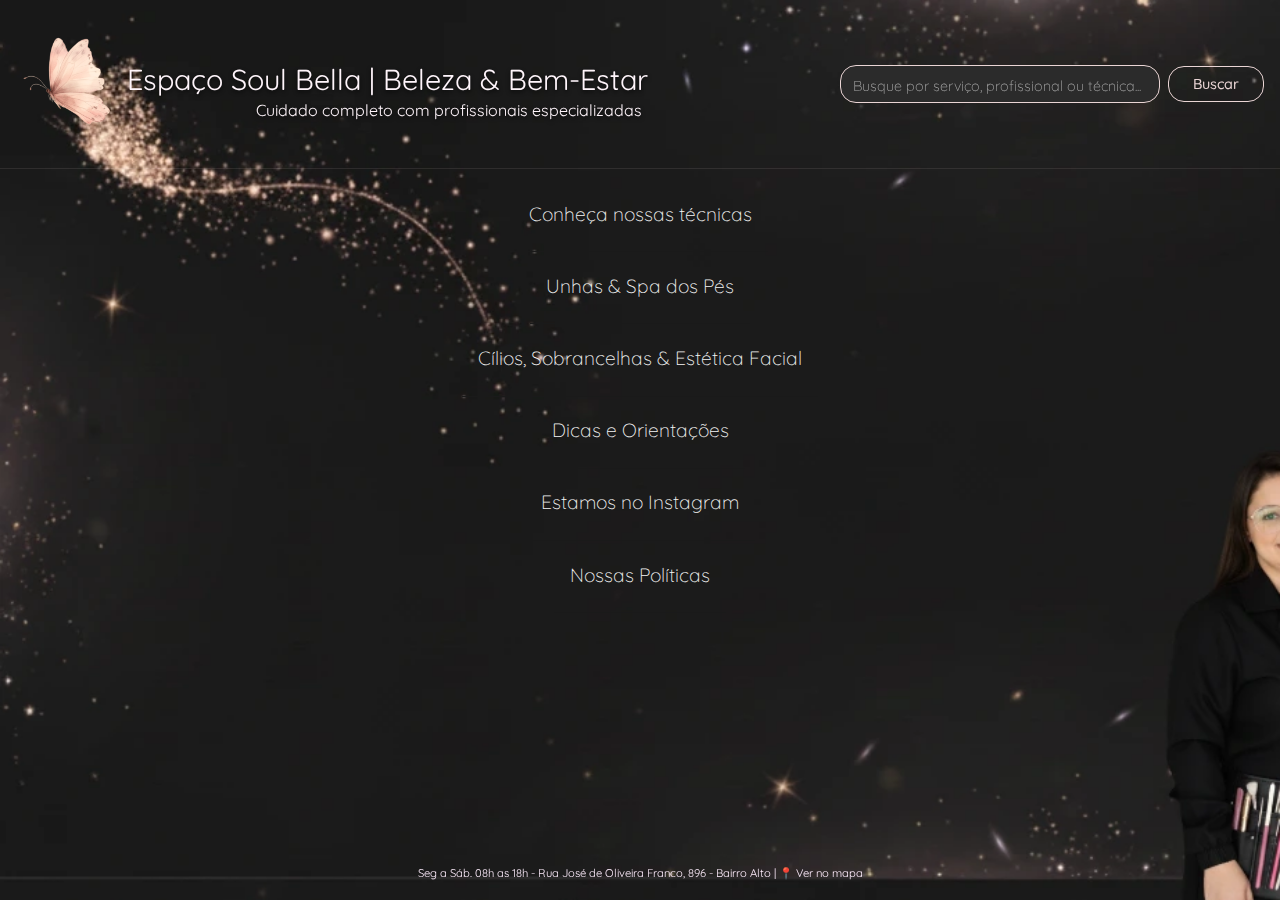
<file: index.html>
<!DOCTYPE html>
<html lang="pt-br">
<head>
    <meta charset="UTF-8">
    <meta name="viewport" content="width=device-width, initial-scale=1.0">
    <title>Espaço Soul ଓella</title>
    <!-- Link para a biblioteca de ícones Font Awesome -->
    <link rel="stylesheet" href="https://cdnjs.cloudflare.com/ajax/libs/font-awesome/6.5.1/css/all.min.css" integrity="sha512-DTOQO9RWCH3ppGqcWaEA1BIZOC6xxalwEsw9c2QQeAIftl+Vegovlnee1c9QX4TctnWMn13TZye+giMm8e2LwA==" crossorigin="anonymous" referrerpolicy="no-referrer" />
    <link rel="stylesheet" href="style.css">
    <style>
        #search-input {
            color: white; /* Define a cor do texto digitado como branco */
        }
        header {
            margin-bottom: 55px; /* Aumenta o espaço abaixo do cabeçalho */
        }
        .footer-links li {
            display: inline; /* Exibe os itens da lista na mesma linha */
            margin: 10px;   /* Adiciona um pequeno espaçamento horizontal entre os links */
        }

    </style>
</head>
<body class="home-page">
    <header class="main-header">
        <div>
            <div class="title-container">
                <!-- O logo volta para dentro do header, ao lado do título -->
                <a href="index.html" class="logo-link">
                    <img src="images/logo.png" alt="Logo do Espaço Soulbella" class="header-logo">
                </a>
                <h1> <i class="fa-solid fa-butterfly butterfly-icon"></i> Espaço Soul Bella | Beleza & Bem-Estar </h1>
            </div>
            <p class="main-subtitle">Cuidado completo com profissionais especializadas</p>
        </div>
        <div class="search-container">
            <input type="text" id="search-input" placeholder="Busque por serviço, profissional ou técnica...">
            <button id="botao-busca">Buscar</button>
            <!-- Container para exibir os resultados da busca -->
            <div id="search-results"></div>
        </div>
    </header>
    <main>
        <section class="card-container">
            <!-- Os cards de serviço serão carregados aqui dinamicamente -->
        </section>
    </main>

    <footer class="footer">
        <ul class="footer-links">
             <li>
                <a href="https://share.google/Pp4kaKnNYY1mtVvk2" target="_blank"> Seg a Sáb. 08h as 18h - Rua José de Oliveira Franco, 896 - Bairro Alto  | 📍 Ver no mapa</a>
            </li>
        </ul>
    </footer>

    <script src="script.js"></script>
</body>
</html>
</file>
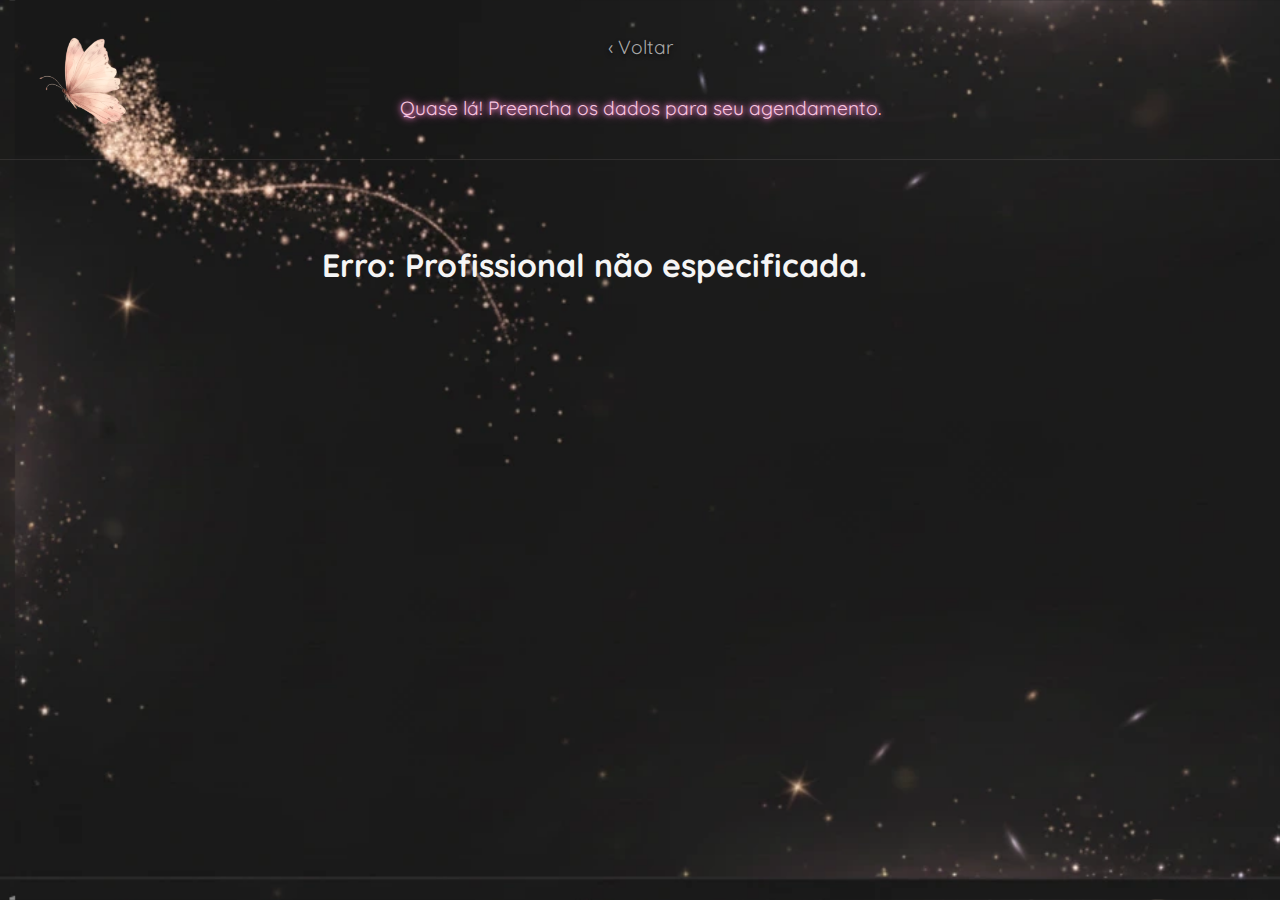
<file: agendamento.html>
<!DOCTYPE html>
<html lang="pt-br">
<head>
    <meta charset="UTF-8">
    <meta name="viewport" content="width=device-width, initial-scale=1.0">
    <title>Agendamento - Espaço Soulbella</title>
    <link rel="stylesheet" href="https://cdnjs.cloudflare.com/ajax/libs/font-awesome/6.5.1/css/all.min.css" integrity="sha512-DTOQO9RWCH3ppGqcWaEA1BIZOC6xxalwEsw9c2QQeAIftl+Vegovlnee1c9QX4TctnWMn13TZye+giMm8e2LwA==" crossorigin="anonymous" referrerpolicy="no-referrer" />
    <link rel="stylesheet" href="style.css">
</head>
<body>
    <header class="details-page-header">
        <!-- Elemento vazio para balancear o layout, já que não temos logo aqui -->
        <div class="header-spacer"></div>

        <!-- Container para centralizar o conteúdo do meio -->
        <div class="details-header-center">
            <a href="javascript:history.back()" class="back-link"><i class="fas fa-arrow-left"></i> Voltar</a>
            <p class="header-subtitle">Quase lá! Preencha os dados para seu agendamento.</p>
        </div>

        <!-- Elemento vazio para balancear o espaço e manter o conteúdo centralizado -->
        <div class="header-spacer"></div>
    </header>

    <main class="agendamento-container">
        <form id="agendamento-form">
            <h2 id="professional-title">Agendamento com <span id="professional-name">...</span></h2>

            <label for="cliente-nome">Seu Nome:</label>
            <input type="text" id="cliente-nome" placeholder="Digite seu nome completo" required>

            <label>Selecione a Técnica Desejada:</label>
            <div id="tecnicas-list">
                <!-- As técnicas serão carregadas aqui pelo JavaScript -->
                <p>Carregando técnicas...</p>
            </div>

            <button type="submit" class="cta-button agendar-btn">Prosseguir com Agendamento</button>
        </form>
        <!-- Seção de Formas de Pagamento (agora parte do conteúdo principal) -->
        <section class="payment-section">
          <h2>Formas de Pagamento</h2>
          <div class="payment-icons-section">
            <i class="fa-brands fa-cc-visa"></i>
            <i class="fa-brands fa-cc-mastercard"></i>
            <i class="fa-brands fa-pix" title="Pix"></i>
            <i class="fa-solid fa-credit-card" title="Elo"></i>
            <i class="fa-solid fa-money-bill-wave" title="Dinheiro"></i>
          </div>
        </section>
    </main>

    <script src="agendamento.js"></script>
</body>
</html>
</file>
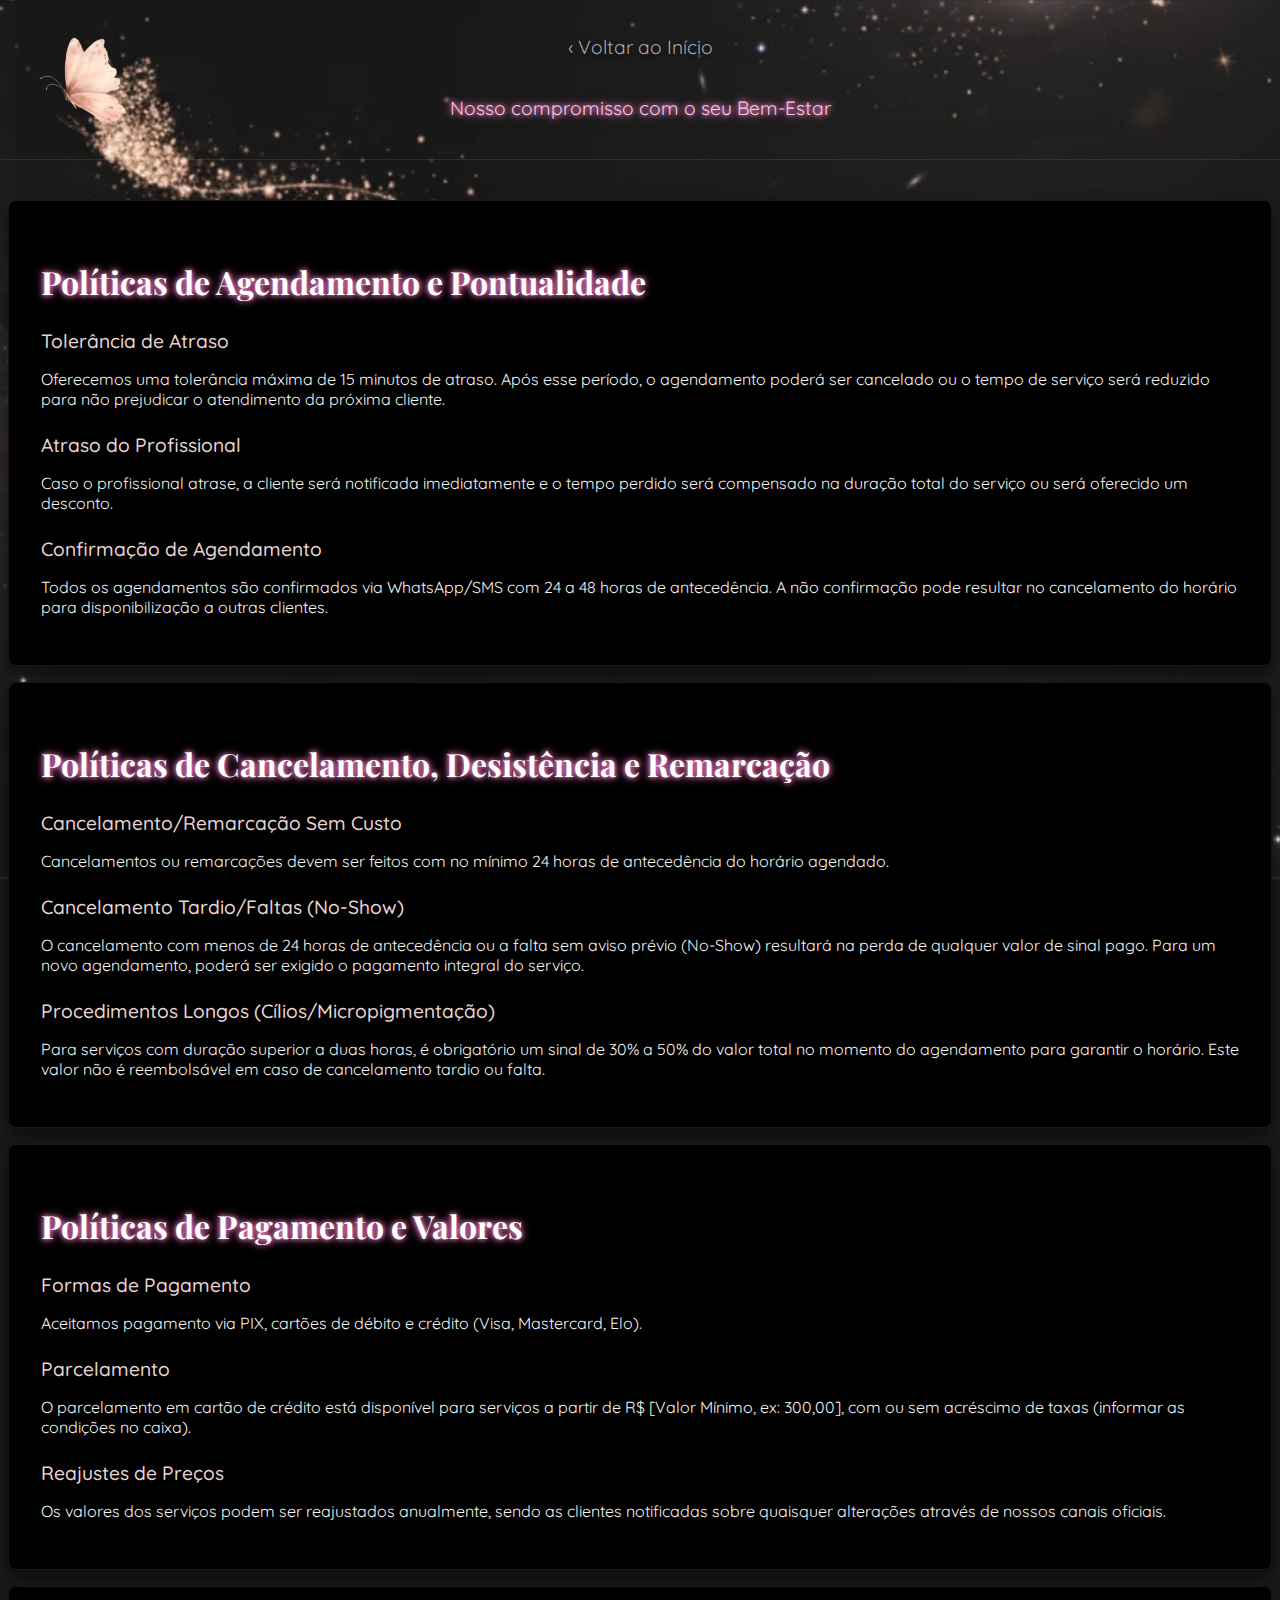
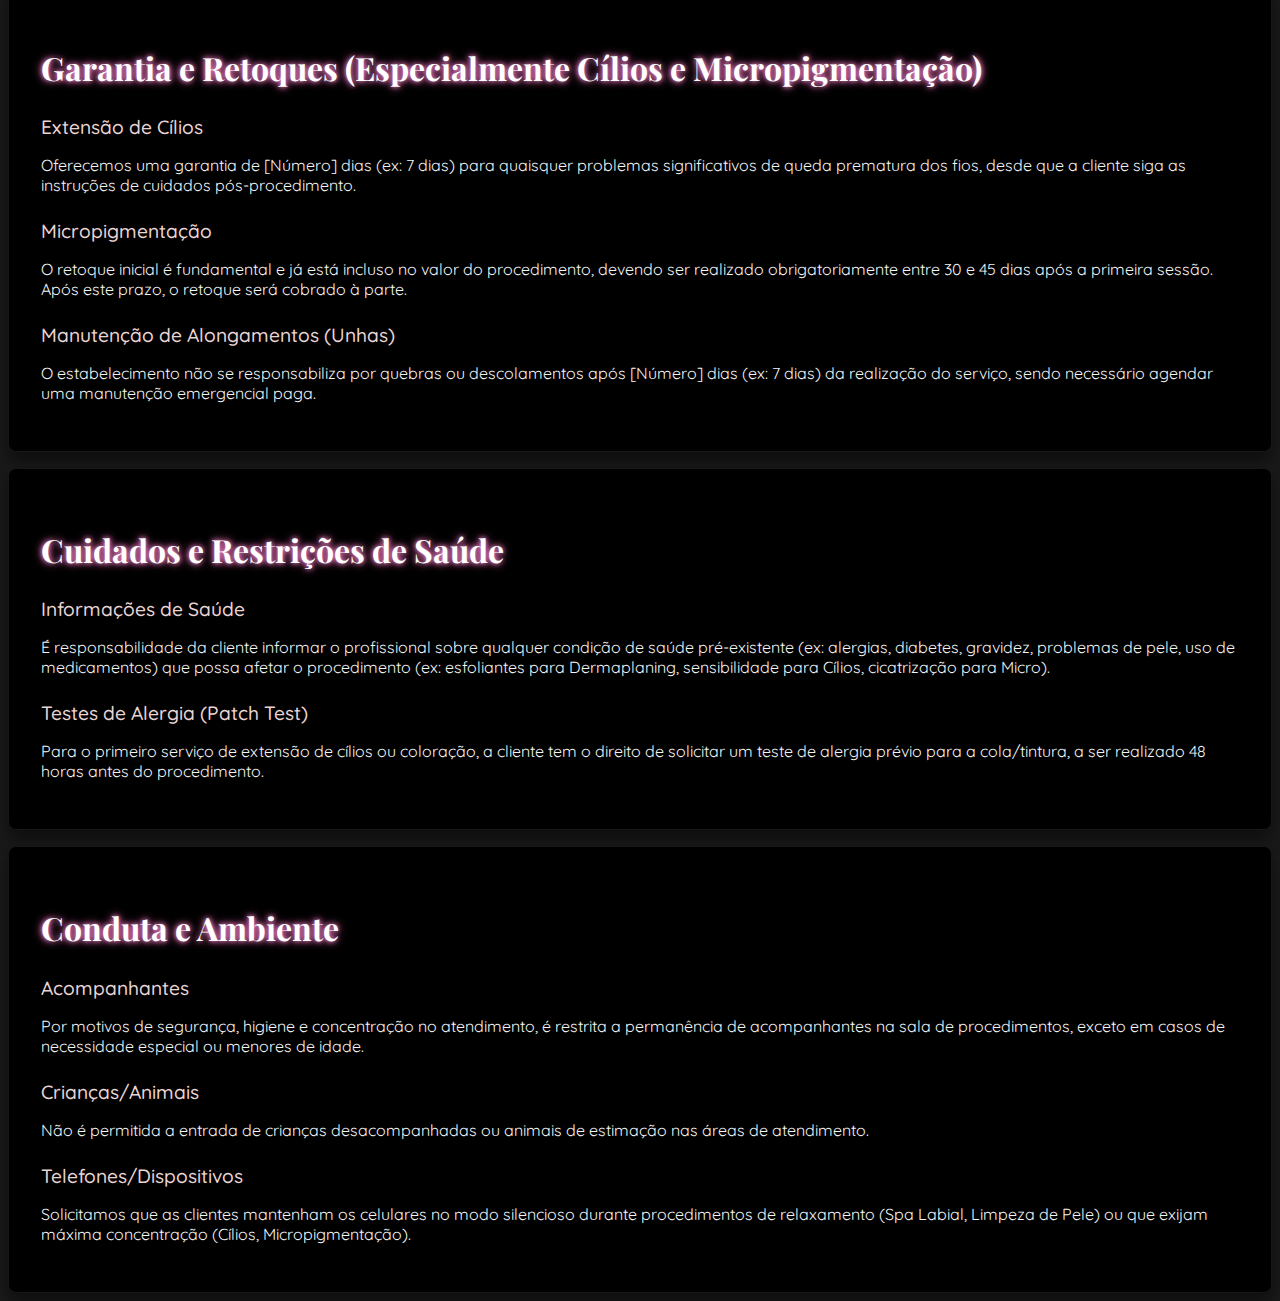
<file: politicas.html>
<!DOCTYPE html>
<html lang="pt-BR">
<head>
    <meta charset="UTF-8">
    <meta name="viewport" content="width=device-width, initial-scale=1.0">
    <title>Políticas do Salão - Soul Bella</title>
    <link rel="stylesheet" href="style.css">
    <link rel="stylesheet" href="https://cdnjs.cloudflare.com/ajax/libs/font-awesome/6.0.0-beta3/css/all.min.css">
</head>
<body class="politicas-page">

    <header class="details-page-header">
        <!-- O cabeçalho será gerado dinamicamente pelo JavaScript -->
    </header>

    <main>
        <div class="details-container">
            <!-- Seção de Políticas -->
            
            <!-- Política 1: Agendamento e Pontualidade -->
            <div class="content-block">
                <h2 class="content-title">Políticas de Agendamento e Pontualidade</h2>
                <h3>Tolerância de Atraso</h3>
                <p>Oferecemos uma tolerância máxima de 15 minutos de atraso. Após esse período, o agendamento poderá ser cancelado ou o tempo de serviço será reduzido para não prejudicar o atendimento da próxima cliente.</p>
                <h3>Atraso do Profissional</h3>
                <p>Caso o profissional atrase, a cliente será notificada imediatamente e o tempo perdido será compensado na duração total do serviço ou será oferecido um desconto.</p>
                <h3>Confirmação de Agendamento</h3>
                <p>Todos os agendamentos são confirmados via WhatsApp/SMS com 24 a 48 horas de antecedência. A não confirmação pode resultar no cancelamento do horário para disponibilização a outras clientes.</p>
            </div>

            <!-- Política 2: Cancelamento -->
            <div class="content-block">
                <h2 class="content-title">Políticas de Cancelamento, Desistência e Remarcação</h2>
                <h3>Cancelamento/Remarcação Sem Custo</h3>
                <p>Cancelamentos ou remarcações devem ser feitos com no mínimo 24 horas de antecedência do horário agendado.</p>
                <h3>Cancelamento Tardio/Faltas (No-Show)</h3>
                <p>O cancelamento com menos de 24 horas de antecedência ou a falta sem aviso prévio (No-Show) resultará na perda de qualquer valor de sinal pago. Para um novo agendamento, poderá ser exigido o pagamento integral do serviço.</p>
                <h3>Procedimentos Longos (Cílios/Micropigmentação)</h3>
                <p>Para serviços com duração superior a duas horas, é obrigatório um sinal de 30% a 50% do valor total no momento do agendamento para garantir o horário. Este valor não é reembolsável em caso de cancelamento tardio ou falta.</p>
            </div>

            <!-- Política 3: Pagamento -->
            <div class="content-block">
                <h2 class="content-title">Políticas de Pagamento e Valores</h2>
                <h3>Formas de Pagamento</h3>
                <p>Aceitamos pagamento via PIX, cartões de débito e crédito (Visa, Mastercard, Elo).</p>
                <h3>Parcelamento</h3>
                <p>O parcelamento em cartão de crédito está disponível para serviços a partir de R$ [Valor Mínimo, ex: 300,00], com ou sem acréscimo de taxas (informar as condições no caixa).</p>
                <h3>Reajustes de Preços</h3>
                <p>Os valores dos serviços podem ser reajustados anualmente, sendo as clientes notificadas sobre quaisquer alterações através de nossos canais oficiais.</p>
            </div>

            <!-- Política 4: Garantia e Retoques -->
            <div class="content-block">
                <h2 class="content-title">Garantia e Retoques (Especialmente Cílios e Micropigmentação)</h2>
                <h3>Extensão de Cílios</h3>
                <p>Oferecemos uma garantia de [Número] dias (ex: 7 dias) para quaisquer problemas significativos de queda prematura dos fios, desde que a cliente siga as instruções de cuidados pós-procedimento.</p>
                <h3>Micropigmentação</h3>
                <p>O retoque inicial é fundamental e já está incluso no valor do procedimento, devendo ser realizado obrigatoriamente entre 30 e 45 dias após a primeira sessão. Após este prazo, o retoque será cobrado à parte.</p>
                <h3>Manutenção de Alongamentos (Unhas)</h3>
                <p>O estabelecimento não se responsabiliza por quebras ou descolamentos após [Número] dias (ex: 7 dias) da realização do serviço, sendo necessário agendar uma manutenção emergencial paga.</p>
            </div>

            <!-- Política 5: Saúde -->
            <div class="content-block">
                <h2 class="content-title">Cuidados e Restrições de Saúde</h2>
                <h3>Informações de Saúde</h3>
                <p>É responsabilidade da cliente informar o profissional sobre qualquer condição de saúde pré-existente (ex: alergias, diabetes, gravidez, problemas de pele, uso de medicamentos) que possa afetar o procedimento (ex: esfoliantes para Dermaplaning, sensibilidade para Cílios, cicatrização para Micro).</p>
                <h3>Testes de Alergia (Patch Test)</h3>
                <p>Para o primeiro serviço de extensão de cílios ou coloração, a cliente tem o direito de solicitar um teste de alergia prévio para a cola/tintura, a ser realizado 48 horas antes do procedimento.</p>
            </div>

            <!-- Política 6: Conduta -->
            <div class="content-block">
                <h2 class="content-title">Conduta e Ambiente</h2>
                <h3>Acompanhantes</h3>
                <p>Por motivos de segurança, higiene e concentração no atendimento, é restrita a permanência de acompanhantes na sala de procedimentos, exceto em casos de necessidade especial ou menores de idade.</p>
                <h3>Crianças/Animais</h3>
                <p>Não é permitida a entrada de crianças desacompanhadas ou animais de estimação nas áreas de atendimento.</p>
                <h3>Telefones/Dispositivos</h3>
                <p>Solicitamos que as clientes mantenham os celulares no modo silencioso durante procedimentos de relaxamento (Spa Labial, Limpeza de Pele) ou que exijam máxima concentração (Cílios, Micropigmentação).</p>
            </div>
        </div>
    </main>

    <!-- O rodapé pode ser adicionado aqui se necessário no futuro -->

    <script src="script.js"></script>
    <script src="politicas.js"></script>
</body>
</html>
</file>
<file: style.css>
@import url('https://fonts.googleapis.com/css2?family=Quicksand:wght@300..700&display=swap'); /* Regra @: Importa uma folha de estilos externa, neste caso, a fonte 'Quicksand' do Google Fonts. */
@import url('https://fonts.googleapis.com/css2?family=Playfair+Display:wght@400;700&display=swap'); /* Importa a fonte 'Playfair Display' para títulos elegantes. */

html {
    height: 100vh; /* Garante que o html tenha a altura da viewport */
    margin: 0;
    padding: 0;
    overflow-x: hidden; /* Evita a barra de rolagem horizontal */
}

* {
    box-sizing: border-box; /* Propriedade: Garante que o padding e a borda sejam incluídos na largura e altura totais do elemento. */
}

:root {
    --primary-color: #EAD5D5; /* Variável CSS: Rosa antigo para acentos e destaques. */
    --secondary-color: #2b2b2b; /* Variável CSS: Cinza escuro para fundos de UI. */
    --tertiary-color: #A9A9A9; /* Variável CSS: Cinza médio para textos secundários e bordas. */
    --bg-color: #1a1a1a; /* Variável CSS: Preto suave para o fundo principal. */
}

body {
    height: 100%;
    min-height: 100vh;
    margin: 0; /* Remove a margem externa padrão do elemento <body>. */
    color: #F5F5F5; /* Propriedade: Define a cor padrão do texto como um branco suave para legibilidade. */
    font-family: "Quicksand", sans-serif; /* Propriedade: Define a família de fontes para o texto, com 'Quicksand' como primeira opção. */

    /* Layout Flexbox para empurrar o rodapé para baixo */
    display: flex;
    flex-direction: column;
    min-height: 100%; /* Garante que o body ocupe pelo menos a altura total do html */

    /* Define o background PADRÃO para TODAS as páginas */
    background-image: url('images/background-paginas.webp');
    background-size: cover;
    background-position: 15px;
    background-attachment: fixed;
    background-color: var(--bg-color); /* Cor de fundo de segurança */
}

/* Estilos específicos para a PÁGINA INICIAL */
.home-page {
    min-height: 100vh;
    padding-top: 200px; /* Adiciona espaço APENAS na home para o cabeçalho fixo, resolvendo a sobreposição */
    background-image: url('images/background.webp');
    background-size: cover;
    background-position: left top; /* Alinha a imagem pela base para manter as modelos visíveis */
    background-attachment: scroll;
    background-repeat: no-repeat;
}


/* Estilo base para todos os cabeçalhos */
header, .details-page-header {
    /* O padding foi duplicado, vamos limpar e usar um valor consistente */
    padding: 2rem 1rem; 
    display: flex;
    align-items: center;
}

/* Estilo específico para o cabeçalho FIXO da página inicial */
.main-header {
    justify-content: space-between;
    position: fixed; /* Fixa o cabeçalho no topo da tela */
    top: 0;
    left: 0;
    width: 100%;
    z-index: 1001; /* Z-index alto para ficar sobre todo o conteúdo */
    gap: 2rem;
    /* O cabeçalho da página inicial volta a ser transparente */
    background-color: transparent;
    border-bottom: 1px solid rgba(234, 213, 213, 0.1); /* Linha sutil para delimitar o header */
    text-shadow: 0 2px 4px rgba(0, 0, 0, 0.7); /* Sombra mais forte para legibilidade */
}

/* Container para alinhar o logo e o título */
.title-container {
    display: flex;
    align-items: center;
    gap: 0.5rem; /* Espaço entre o logo e o título */
}

/* Estilo para a imagem do logo no cabeçalho */
.header-logo {
    /* Revertendo o logo para o fluxo normal do documento */
    height: 95px;
    width: auto; /* A largura se ajustará automaticamente para manter a proporção */
    object-fit: contain; /* Garante que a imagem não seja distorcida */
    transition: transform 0.3s ease;
    margin-top: 0; /* Remove a margem para um alinhamento mais limpo */
}

.header-logo:hover {
    transform: scale(1.05); /* Efeito de zoom sutil no hover */
}

/* Estilo para o link que envolve o logo, para remover decorações padrão */
.logo-link {
    line-height: 0; /* Remove qualquer altura de linha extra que o link possa adicionar */
    /* Removemos o posicionamento absoluto */
}

/* Estilos específicos para o cabeçalho das páginas de detalhes */
.details-page-header {
    display: flex;
    justify-content: space-between;
    align-items: center;
    padding: 2rem;
    /* O padding agora é herdado da regra base 'header, .details-page-header' */
    width: 100%;
    /* O cabeçalho das páginas de detalhes volta a ser transparente */
    background-color: transparent;
    border-bottom: 1px solid rgba(234, 213, 213, 0.1); /* Linha sutil para delimitar o header */
    text-shadow: 0 2px 4px rgba(0, 0, 0, 0.7); /* Sombra mais forte para legibilidade */
    margin-bottom: 2rem; /* Adiciona o espaçamento solicitado abaixo do cabeçalho */
}

/* Container central do cabeçalho de detalhes */
.details-header-center {
    display: flex;
    flex-direction: column;
    align-items: center; /* Centraliza o botão e o subtítulo */
    gap: 2rem; /* Espaço entre o botão "Voltar" e o subtítulo */
}

/* Espaçador para balancear o layout */
.header-spacer {
    width: 95px; /* Mesma largura do logo para um alinhamento perfeito */
}

/* Estilo para o subtítulo no cabeçalho de detalhes */
.details-header-center .header-subtitle {
    text-align: center; /* Centraliza o texto */
    color: #fac6e0; /* Cor rosa neon permanente, inspirada no brilho do botão "Voltar" */
    font-size: 1.2rem; /* Mesmo tamanho da fonte do botão "Voltar" */
    font-weight: normal; /* Remove o negrito para igualar ao botão "Voltar" */
    font-style: normal; /* Garante que o texto não fique em itálico */
    line-height: 1.6; /* Ajusta a altura da linha para o novo tamanho da fonte */
    /* A fonte Quicksand é a padrão do body, mas reforçamos aqui para garantir */
    margin: 0.1rem 0 0 0; /* Adiciona uma margem no topo */
    text-shadow: 0 0 5px #fa93db, 0 0 10px #FF69B4; /* Efeito de brilho (glow) neon rosa */
    font-family: 'Quicksand', sans-serif; /* Garante a fonte padrão do site */
}

/* Estilo para o subtítulo da página inicial */
.main-subtitle {
    color: #fff5fb; /* Cor alterada para branco suave, para maior destaque */
    font-size: 1rem; /* Tamanho da fonte do subtítulo */
    margin-top: -1.7rem; /* Usa uma margem negativa para "puxar" o subtítulo para cima */
    font-style: normal; /* Coloca o texto em itálico */
    font-weight: normal; /* Remove o negrito para um visual mais suave */
    padding-left: 15rem; /* Ajusta o padding para alinhar com o início do texto do título */
   
}

header h1 {
    font-size: 1.8rem; /* Propriedade: Define o tamanho da fonte do título. */
    margin: 0; /* Propriedade: Remove a margem externa padrão do <h1>. */
    font-weight: 400; /* Propriedade: Define a espessura da fonte como média. */
    white-space: nowrap; /* Propriedade: Impede que o texto do título seja quebrado em várias linhas. */
    color: #fff5fb; /* Propriedade: Define a cor do texto do título como branco suave. */
}

.butterfly-icon {
    font-size: 1.6rem; /* Propriedade: Ajusta o tamanho do ícone. */
    color: var(--primary-color); /* Propriedade: Define a cor do ícone como rosa antigo. */
    vertical-align: middle; /* Propriedade: Alinha o ícone verticalmente com o texto. */
    margin-right: 0.5rem; /* Adiciona um pequeno espaço à direita do ícone */
}

.title-icon {
    font-size: 1.5em; /* Aumenta um pouco o tamanho do ícone no título */
    vertical-align: middle; /* Ajuda a alinhar o ícone com o texto */
}

/* Novo container para a barra e botão de busca */
.search-container {
    display: flex;
    align-items: center;
    flex-wrap: wrap; /* Permite que os itens quebrem para a próxima linha */
    position: relative; /* Necessário para posicionar os resultados da busca */
}

/* Container para os resultados da busca */
#search-results {
    display: none; /* Começa escondido */
    position: absolute;
    top: 100%; /* Posiciona logo abaixo da barra de busca */
    left: 0;
    right: 0;
    background: rgba(43, 43, 43, 0.95); /* Fundo escuro com alta opacidade */
    border: 1px solid rgba(234, 213, 213, 0.2);
    border-radius: 8px;
    margin-top: 0.5rem;
    padding: 0.5rem;
    z-index: 1002; /* Garante que fique acima de outros elementos */
    box-shadow: 0 8px 16px rgba(0, 0, 0, 0.5);
    backdrop-filter: blur(5px); /* Efeito de vidro para o fundo */
}

/* Estilo para cada item de resultado */
.search-result-item {
    display: block;
    padding: 0.8rem 1rem;
    color: #F5F5F5;
    text-decoration: none;
    border-radius: 4px;
    transition: background-color 0.2s ease;
}

.search-result-item:hover {
    background-color: rgba(234, 213, 213, 0.1); /* Destaque sutil ao passar o mouse */
    color: #fff;
}

div input {
    padding: 0.375rem 0.75rem; /* Propriedade: Define o espaçamento interno do campo de texto. */
    border-radius: 1rem; /* Propriedade: Arredonda os cantos do campo de texto. */
    border: 1px solid var(--primary-color); /* Propriedade: Define a borda com a cor de destaque rosa antigo. */
    background: var(--secondary-color); /* Propriedade: Define a cor de fundo do campo de texto (invertido para cinza claro). */
    font-family: inherit; /* Propriedade: Faz o campo de texto herdar a fonte de seu elemento pai. */
    font-size: 1.2rem; /* Tamanho da fonte reduzido */
    transition: all 0.2s ease; /* Propriedade: Adiciona uma animação suave de 0.2s para todas as propriedades que mudam. */
    width: 20rem; /* Largura reduzida para caber ao lado do botão */
    color: var(--bg-color); /* Propriedade: Define a cor do texto que o usuário digita (invertido para rosa). */
    margin-right: .5rem; /* Propriedade: Adiciona uma margem à direita do campo de texto. */
}

div input::placeholder {
    font-size: 0.9rem; /* Propriedade: Define o tamanho da fonte para o texto do placeholder. */
    font-weight: 300; /* Propriedade: Define a espessura da fonte do placeholder como leve. */
    color: var(--tertiary-color); /* Propriedade: Define a cor do texto do placeholder. */
}

div input:focus {
    outline: none; /* Propriedade: Remove a borda de foco padrão que os navegadores aplicam. */
    border-color: var(--bg-color); /* Propriedade: Muda a cor da borda quando o campo de texto está em foco. */
    box-shadow: 0 0 0 0.1rem var(--tertiary-color); /* Propriedade: Adiciona uma sombra externa para dar um efeito de "brilho" ao focar. */
}

#botao-busca {
    padding: 0.5rem 1.5rem; /* Padding reduzido para diminuir o botão */
    border-radius: 1rem; /* Propriedade: Arredonda os cantos do botão. */
    border: none; /* Propriedade: Remove a borda padrão do botão. */
    cursor: pointer; /* Propriedade: Muda o cursor do mouse para uma "mãozinha" para indicar que é clicável. */
    font-family: inherit; /* Propriedade: Faz o botão herdar a fonte de seu elemento pai. */
    font-weight: 500; /* Propriedade: Define a espessura da fonte do texto do botão. */
    font-size: 0.9rem; /* Tamanho da fonte reduzido */
    white-space: nowrap; /* Propriedade: Impede que o texto do botão seja quebrado em várias linhas. */
    transition: background-color 0.2s ease, color 0.2s ease; /* Propriedade: Anima suavemente a mudança da cor de fundo e da cor do texto. */
    background-color: transparent; /* Propriedade: Define a cor de fundo do botão como transparente. */
    color: var(--primary-color); /* Propriedade: Define a cor do texto do botão como rosa antigo. */
    border: 1px solid var(--primary-color); /* Propriedade: Adiciona uma borda rosa antigo ao redor do botão. */
}

#botao-busca:hover {
    background-color: var(--primary-color); /* Propriedade: Muda a cor de fundo para rosa antigo no hover. */
    color: var(--bg-color); /* Propriedade: Muda a cor do texto para preto no hover. */
    box-shadow: 0 0 0 0.1rem var(--tertiary-color); /* Propriedade: Adiciona uma sombra cinza média ao passar o mouse. */
}

#botao-busca:active {
    transform: scale(0.98); /* Propriedade: Diminui ligeiramente o tamanho do botão quando ele está sendo clicado. */
}

main {
    width: 100%; /* Garante que o main ocupe toda a largura disponível */
    /* Ajustes para empurrar a seção de pagamento para baixo */
    display: flex;
    flex-direction: column;
    flex-grow: 1;
}

/* Adiciona centralização para os cards da página inicial */
.card-container {
    display: flex;
    flex-direction: column;
    align-items: center;
}

article {
    background: none; /* Propriedade: Define o fundo como transparente. */
    border-radius: 0; /* Propriedade: Remove o arredondamento dos cantos. */
    padding: 0; /* Propriedade: Zera o espaçamento interno (sobrescrito pela próxima linha). */
    padding: 0 1rem; /* Propriedade: Define o espaçamento interno como 0 no topo/base e 1rem nas laterais. */
    margin-bottom: 1.25rem; /* Propriedade: Adiciona uma margem na parte inferior do artigo. */
    box-shadow: none; /* Propriedade: Remove qualquer sombra do elemento. */
    transition: background-color 0.3s ease, border-bottom-color 0.3s ease; /* Propriedade: Anima suavemente a mudança da cor de fundo e da cor da borda inferior. */
    border-bottom: 1px solid var(--bg-color); /* Propriedade: Adiciona uma linha sólida na parte inferior do artigo. */
    padding-bottom: 1.5rem; /* Propriedade: Adiciona um espaçamento interno na parte inferior do artigo. */
}

article:hover {
    /* Removemos o transform para que o fundo não se mova */
    cursor: pointer; /* Propriedade: Muda o cursor do mouse para uma "mãozinha" para indicar que é interativo. */
    /* O fundo do card não muda mais no hover */
}

article h2 {
    margin-top: 0; /* Propriedade: Remove a margem do topo do título do artigo. */
    font-weight: 600; /* Propriedade: Define a espessura da fonte como semi-negrito. */
    font-size: 1.6rem; /* Propriedade: Define o tamanho da fonte do título. */
    border-bottom: none; /* Propriedade: Remove a borda inferior do título. */
    padding-bottom: 0; /* Propriedade: Remove o espaçamento interno inferior do título. */
    margin-bottom: 0.25rem; /* Propriedade: Adiciona uma pequena margem abaixo do título. */
    color: var(--primary-color); /* Propriedade: Define a cor do texto do título usando a variável primária. */
}

.card h2 {
    color: #F5F5F5; /* Propriedade: Define a cor do texto do título do card como branco suave. */
    text-align: center; /* Propriedade: Centraliza o texto do título do card. */
}

.card p {
    text-align: center; /* Propriedade: Centraliza o texto do parágrafo do card. */
    color: #ffffff; /* Propriedade: Define a cor do texto do parágrafo do card como branco suave. */
}

/* Estilo para o link dentro do card da página inicial */
.card a {
    color: #F5F5F5; /* Cor alterada para branco suave */
    font-size: 1.2rem; /* Aumenta o tamanho da fonte para destaque */
    padding: 0.1rem 0;
    display: inline-block;
    /* Prepara a animação suave para o efeito de brilho */
    transition: color 0.3s ease, text-shadow 0.3s ease, transform 0.2s ease;
}

/* Efeito de brilho (glow) igual ao do botão "Voltar" */
.card a:hover {
    color: #fff; /* Deixa o texto branco para um brilho mais intenso */
    text-shadow: 0 0 5px #fa93db, 0 0 10px #FF69B4, 0 0 20px #f781ed;
    transform: scale(1.05); /* Adiciona o sutil movimento de crescimento */
}

article p {
    margin: 0.5rem 0; /* Propriedade: Define a margem (0.5rem no topo/base, 0 nas laterais). */
    line-height: 1rem; /* Propriedade: Define a altura da linha, melhorando a legibilidade do parágrafo. */
    font-size: 1rem; /* Propriedade: Define o tamanho da fonte do parágrafo. */
    margin-bottom: 0.5rem; /* Propriedade: Adiciona uma margem na parte inferior do parágrafo. */
    color: var(--secondary-color); /* Propriedade: Define a cor do texto do parágrafo. */
}

article p strong {
    color: var(--tertiary-color); /* Propriedade: Define a cor para o texto em negrito (<strong>) dentro de um parágrafo. */
    font-weight: 400; /* Propriedade: Define a espessura da fonte como normal. */
}

article a {
    color: var(--primary-color); /* Propriedade: Define a cor dos links dentro de um artigo. */
    text-decoration: none; /* Propriedade: Remove a linha de sublinhado padrão dos links. */
    font-weight: 200; /* Propriedade: Define a espessura da fonte como extra-leve. */
}

article a:hover {
    /* O sublinhado foi removido para não interferir com os efeitos de brilho */
}

/* Estilos para a página de detalhes (agora um container flex) */
.details-container {
    width: 100%; /* Faz o container usar toda a largura do main */
    margin: 0 auto;
    padding: 0.5rem;
    color: #F5F5F5;
    display: flex; /* Habilita o layout flexbox */
    justify-content: center; /* Centraliza os cards horizontalmente */
    flex-wrap: wrap; /* Permite que os cards quebrem para a próxima linha em telas menores */
    gap: 1rem; /* Espaçamento entre os cards */
}

/* --- Layout da Página de Técnicas --- */
.tecnicas-layout {
    display: flex;
    gap: 2rem;
    width: 100%;
    max-width: 1400px; /* Aumenta a largura máxima para acomodar as duas colunas */
    margin: 0 auto;
    padding: 1rem;
}

.tecnicas-content {
    flex: 2; /* Faz a coluna de texto ocupar 2/3 do espaço */
    display: flex;
    flex-direction: column;
    gap: 2rem;
}

.tecnicas-sidebar {
    flex: 1; /* Faz a coluna do carrossel ocupar 1/3 do espaço */
    position: sticky; /* Faz o carrossel "grudar" na tela durante a rolagem */
    top: 180px; /* Distância do topo (abaixo do header) */
    align-self: flex-start; /* Alinha o início da sidebar com o início do conteúdo */
}

/* --- Estilos do Carrossel --- */
.carousel-section {
    width: 100%;
    padding: 0 1rem; /* Espaçamento lateral */
    margin-bottom: 2rem; /* Espaço abaixo do carrossel */
}

.carousel-container {
    position: relative;
    width: 100%; /* Ocupa toda a largura da sidebar */
    height: 500px; /* Altura fixa do carrossel */
    margin: 0 auto;
    border-radius: 8px;
    overflow: hidden; /* Esconde as partes das imagens que saem do container */
    border: 1px solid rgba(234, 213, 213, 0.1);
    /* Adiciona um brilho (glow) neon rosa ao redor do carrossel */
    box-shadow: 0 0 8px #fa93db, 0 0 15px #FF69B4, 0 8px 16px rgba(0, 0, 0, 0.5);
}

/* Wrapper para os slides, crucial para o posicionamento */
.carousel-slides-wrapper {
    position: relative;
    width: 100%;
    height: 100%;
}

/* Adiciona um espaço entre os carrosséis quando há mais de um */
.carousel-container + .carousel-container {
    margin-top: 2rem;
}

.carousel-slide {
    position: absolute;
    top: 0;
    left: 0;
    width: 100%;
    height: 100%;
    opacity: 0; /* Começa invisível */
    transform: translateY(-20px); /* Começa um pouco acima */
    transition: opacity 0.8s ease, transform 0.8s ease; /* Transição sutil e elegante */
    z-index: 1;
}

.carousel-slide.active {
    opacity: 1; /* Fica visível */
    transform: translateY(0); /* Desliza para a posição final */
    z-index: 2; /* Garante que o slide ativo fique na frente */
}

.carousel-slide img {
    width: 100%;
    height: 100%;
    object-fit: cover; /* Garante que a imagem cubra todo o espaço sem distorcer */
}

.carousel-prev,
.carousel-next {
    position: absolute;
    top: 50%;
    transform: translateY(-50%);
    z-index: 3; /* Fica na frente de todos os slides */
    background-color: rgba(0, 0, 0, 0.4);
    color: white;
    border: none;
    padding: 0.8rem;
    cursor: pointer;
    font-size: 1.5rem;
    transition: background-color 0.3s ease;
    border-radius: 50%;
    width: 50px;
    height: 50px;
    line-height: 1;
}

.carousel-prev { left: 1rem; }
.carousel-next { right: 1rem; }

.carousel-prev:hover,
.carousel-next:hover {
    background-color: rgba(0, 0, 0, 0.7);
}

/* Estilo para os blocos de conteúdo das páginas de políticas e técnicas */
.content-block {
    /* Fundo com 50% de transparência para efeito de vidro */
    background: linear-gradient(145deg, rgba(58, 58, 58, 0.5), rgba(43, 43, 43, 0.5));
    padding: 2rem;
    border-radius: 8px;
    text-align: left;
    /* A largura agora é controlada pelo container flex pai */
    width: 100%;
    border: 1px solid rgba(234, 213, 213, 0.1);
    /* Adiciona o brilho neon rosa e mantém a sombra para profundidade */
    box-shadow: 0 0 8px #fa93db, 0 0 15px #FF69B4, 0 8px 16px rgba(0, 0, 0, 0.3);
    /* O contorno neon foi removido, mantendo apenas a sombra para profundidade */
    box-shadow: 0 8px 16px rgba(0, 0, 0, 0.3);
}

/* Estilo específico para os blocos da página de políticas */
.politicas-page .content-block {
    background: #000; /* Fundo preto sólido, sem transparência */
    box-shadow: 0 8px 16px rgba(0, 0, 0, 0.5); /* Sombra um pouco mais forte para compensar a falta de brilho */
}

/* Estilo específico para os blocos de dicas, para layout lado a lado */
.dica-block {
    flex: 1 1 400px; /* Permite que o card cresça e encolha, com uma base de 400px */
    max-width: 550px; /* Largura máxima para cada card de dica */
}

/* Estilo para o nome de cada técnica (Ex: Manicure Tradicional) */
.content-block h3 {
    font-family: 'Quicksand', sans-serif; /* Mesma fonte da descrição */
    font-size: 1.2rem; /* Um pouco maior que o parágrafo */
    font-weight: 500; /* Mais leve que o título principal */
    color: #fff; /* Cor branca para o brilho se destacar */
    margin-top: 1.5rem;
    margin-bottom: 0.5rem;
    /* Efeito de brilho (glow) neon rosa */
    text-shadow: 0 0 5px #fa93db, 0 0 10px #FF69B4;
}

/* Remove o brilho dos subtítulos APENAS na página de políticas */
.politicas-page .content-block h3 {
    text-shadow: none; /* Remove o efeito de brilho */
    color: var(--primary-color); /* Define a cor do texto para o rosa do tema */
}

/* Título principal (Ex: UNHAS, Bem-vinda, Dicas) */
.content-block .content-title, .intro-block .content-title, .dicas-title-container .content-title {
    font-family: 'Playfair Display', serif;
    color: #fff; /* Alterado para branco para o brilho se destacar */
    font-size: 2rem;
    text-shadow: 0 0 5px #fa93db, 0 0 10px #FF69B4;
}

.dicas-title-container .content-title {
    text-decoration: underline; /* Adiciona o sublinhado */
}

/* Estilo para o bloco de introdução na página de dicas */
.intro-block {
    background: linear-gradient(145deg, rgba(58, 58, 58, 0.5), rgba(43, 43, 43, 0.5));
    padding: 2rem;
    border-radius: 8px;
    text-align: center; /* Centraliza todo o texto do bloco */
    width: 100%;
    max-width: 900px; /* Deixa o bloco mais horizontal */
    margin-bottom: 2rem; /* Espaço abaixo do bloco de introdução */
    border: 1px solid rgba(234, 213, 213, 0.1);
    /* A sombra base é mantida, e a animação é adicionada */
    box-shadow: 0 8px 16px rgba(0, 0, 0, 0.3);
    /* A animação de pulsação foi removida */
}

/* Estilo para todo o texto (parágrafos) dentro do bloco de introdução */
.intro-block p {
    font-family: 'Quicksand', sans-serif; /* Garante a fonte padrão */
    font-style: italic;
    font-size: 1.1rem;
    color: #fff;
    text-shadow: 0 0 5px #fa93db, 0 0 8px #FF69B4; /* Aplica o brilho neon rosa */
}

/* Animação de pulsação para o brilho neon */
@keyframes neon-pulse {
    0% {
        box-shadow: 0 0 8px #fa93db, 0 0 15px #FF69B4, 0 8px 16px rgba(0, 0, 0, 0.3);
    }
    50% {
        box-shadow: 0 0 12px #ffc1e8, 0 0 25px #ff85c8, 0 8px 16px rgba(0, 0, 0, 0.3);
    }
    100% {
        box-shadow: 0 0 8px #fa93db, 0 0 15px #FF69B4, 0 8px 16px rgba(0, 0, 0, 0.3);
    }
}

/* Animação de pulsação para a imagem com filtro */
@keyframes neon-image-pulse {
    0% {
        filter: drop-shadow(0 0 5px #fa93db) drop-shadow(0 0 10px #FF69B4);
    }
    50% {
        filter: drop-shadow(0 0 8px #ffc1e8) drop-shadow(0 0 18px #ff85c8);
    }
    100% {
        filter: drop-shadow(0 0 5px #fa93db) drop-shadow(0 0 10px #FF69B4);
    }
}

/* Container para o título principal da seção de dicas */
.dicas-title-container {
    display: flex;
    align-items: center;
    justify-content: center;
    gap: 1.5rem;
    width: 100%;
    margin-bottom: 1rem; /* Reduz o espaço antes de começar os cards de dicas */
}

/* Imagem ao lado do título "DICAS" */
.dica-title-image {
    height: 120px; /* Define a altura */
    width: 120px;  /* Define a largura para igualar a altura */
    object-fit: contain; /* Garante que a imagem caiba no espaço sem distorcer */
    /* Efeito de contorno (glow) neon rosa */
    filter: drop-shadow(0 0 5px #fa93db) drop-shadow(0 0 10px #FF69B4);
    transition: transform 0.3s ease;
    animation: neon-image-pulse 1.5s infinite; /* Aplica a nova animação de pulsação */
}

.details-container h2 {
    color: var(--primary-color);
    font-size: 2.5rem;
}

/* Estilos para cada bloco de profissional */
.professional-block {
    /* Aplica o fundo com 50% de transparência para efeito de vidro */
    background: linear-gradient(145deg, rgba(58, 58, 58, 0.5), rgba(43, 43, 43, 0.5));
    padding: 1.5rem;
    border-radius: 8px;
    text-align: center;
    flex: 1 1 400px; /* Permite que o card cresça e encolha, com uma base de 400px */
    max-width: 500px; /* Largura máxima para cada card */
    border: 1px solid rgba(234, 213, 213, 0.1); /* Adiciona uma borda muito sutil */
    box-shadow: 0 8px 16px rgba(0, 0, 0, 0.3); /* Adiciona uma sombra para "elevar" o card */
    transition: transform 0.3s ease, box-shadow 0.3s ease; /* Animação suave para o hover */
}

.professional-block:hover {
    transform: translateY(-5px); /* Efeito de elevação ao passar o mouse */
    box-shadow: 0 12px 24px rgba(0, 0, 0, 0.4); /* Sombra mais pronunciada no hover */
}

/* Estilos para os elementos DENTRO de cada bloco de profissional */
.professional-block h3 {
    border-top: 1px solid var(--tertiary-color);
    margin-top: 1.5rem;
    font-family: 'Playfair Display', serif; /* Altera a fonte para ser mais elegante */
    padding-top: 1rem; /* Adiciona espaço acima do texto, abaixo da linha */
}

.professional-block ul {
    list-style: none;
    padding: 0;
}

.professional-block li {
    display: flex; /* Cria o layout de colunas */
    justify-content: space-between; /* Alinha nome à esquerda e preço à direita */
    align-items: center;
    padding: 0.8rem 0.5rem; /* Adiciona espaçamento vertical e horizontal */
    border-bottom: 1px solid rgba(169, 169, 169, 0.2); /* Linha separadora sutil */
}

.professional-block li:last-child {
    border-bottom: none; /* Remove a linha do último item */
}
.technique-price {
    color: var(--tertiary-color); /* Cor cinza sutil para o preço */
    font-weight: 500; /* Deixa o preço um pouco mais destacado que o texto normal */
}

/* Classe para destacar o item pesquisado */
.highlight {
    background-color: rgba(234, 213, 213, 0.15); /* Um fundo rosa bem sutil */
    transform: scale(1.03); /* Aumenta ligeiramente o tamanho */
    border-radius: 4px; /* Cantos arredondados */
}

/* Estilizando o título do serviço com a fonte Playfair Display */
.professional-block h2 {
    font-family: 'Playfair Display', serif; /* Reaplica a fonte elegante */
    color: var(--primary-color);
    margin-bottom: 0.5rem;
}

/* Adicionando um ícone decorativo ao lado de "Técnicas Oferecidas" */
.professional-block h3::before {
    content: url('images/icon-1.gif'); /* Carrega a imagem GIF animada */
    margin-right: 0.5rem; /* Adiciona um espaço entre o ícone e o texto */
    /* Ajusta o tamanho e o alinhamento vertical da imagem */
    display: inline-block;
    width: 20px; /* Define a largura do ícone (menor) */
    height: 20px; /* Define a altura do ícone (menor) */
    vertical-align: middle; /* Alinha o GIF com o meio do texto */
}

/* Container para os botões de ação ("Ver no Instagram", "Quero Agendar") */
.actions-container {
    display: flex; /* Habilita o layout flexbox para alinhar os itens */
    justify-content: center; /* Centraliza os botões no container */
    gap: 1rem; /* Cria um espaço entre os botões */
    flex-wrap: wrap; /* Permite que os botões quebrem para a linha de baixo em telas muito pequenas */
    margin-top: 1.5rem; /* Adiciona um espaço acima dos botões */
}

.back-link {
    text-decoration: none;
    color: var(--tertiary-color);
    font-size: 1.2rem;
    /* Prepara a animação suave para o efeito de brilho */
    transition: color 0.3s ease, text-shadow 0.3s ease, transform 0.2s ease;
}

.cta-button {
    display: inline-block;
    background-color: transparent; /* Remove o fundo sólido para um estilo mais leve */
    color: var(--primary-color); /* Cor do texto rosa, combinando com a borda */
    padding: 0.8rem 1.5rem; /* Diminui o padding para deixar o botão menor */
    border-radius: 8px;
    text-decoration: none;
    font-weight: 500; /* Deixa a fonte um pouco menos espessa (bold -> medium) */
    text-align: center; /* Garante que o texto dentro do botão esteja sempre centralizado */
    cursor: pointer; /* Garante que o cursor seja uma "mãozinha" em todos os botões */
    font-size: 0.9rem; /* Diminui o tamanho da fonte */
    border: 1px solid var(--primary-color); /* Adiciona uma borda fina na cor rosa do tema */
    /* Garante a mesma fonte e prepara a animação de brilho */
    font-family: 'Quicksand', sans-serif;
    transition: transform 0.2s ease, box-shadow 0.3s ease, background-color 0.3s ease, color 0.3s ease;
}

/* Remove o efeito de hover genérico para dar lugar aos glows específicos */
.cta-button:hover, .back-link:hover {
    transform: scale(1.05);
}

/* Efeito de brilho ROSA NEON para o botão "Voltar" */
.back-link:hover {
    color: #fff;
    text-shadow: 0 0 5px #fa93db, 0 0 10px #FF69B4, 0 0 20px #f781ed;
}

/* Efeito de brilho ROSA NEON para o botão "Ver no Instagram" */
.instagram-btn:hover {
    background-color: #ffa1d0; /* Cor de fundo rosa neon */    
    color: #1a1a1a; /* Texto escuro para contraste com o rosa neon */
    box-shadow: 0 0 8px #fd9acc, 0 0 20px #fc9ccc, 0 0 30px #ffacd6; /* Brilho rosa neon */
}

/* Efeito de brilho VERDE NEON para o botão "Quero Agendar" */
.agendar-btn:hover {
    background-color: #c1ffb6; /* Cor de fundo verde neon */
    color: #1a1a1a; /* Texto escuro para contraste com o verde neon */
    box-shadow: 0 0 8px #afffa1, 0 0 20px #b2ffa4, 0 0 30px #baffae; /* Brilho verde neon */    
}

/* Estilos para a página de agendamento */
.agendamento-container {
    max-width: 700px;
    margin: 0 auto;
    padding: 2rem;
}

#agendamento-form {
    /* Aplica o fundo com 50% de transparência para efeito de vidro */
    background: linear-gradient(145deg, rgba(58, 58, 58, 0.5), rgba(43, 43, 43, 0.5));
    padding: 2rem;
    border-radius: 8px;
    border: 1px solid rgba(234, 213, 213, 0.1);
    box-shadow: 0 8px 16px rgba(0, 0, 0, 0.3);
    display: flex;
    flex-direction: column;
    gap: 1rem;
    text-align: left; /* Garante que o texto e os labels comecem à esquerda */
}

/* Estiliza o título do formulário de agendamento */
#professional-title {
    font-family: 'Playfair Display', serif;
    color: var(--primary-color);
    text-align: center;
}

#agendamento-form label {
    font-size: 1rem;
    color: var(--tertiary-color);
    margin-top: 0.5rem;
}

#agendamento-form input,
#agendamento-form select {
    width: 100%;
    padding: 0.8rem;
    border-radius: 6px;
    border: 1px solid #444;
    background-color: #3a3a3a;
    color: #F5F5F5;
    font-family: 'Quicksand', sans-serif;
    font-size: 1rem;
}

/* Adiciona espaço acima da lista de técnicas */
#tecnicas-list {
    margin-top: 0.5rem;
}

/* Estilos para as opções de técnica com radio buttons */
.tecnica-option {
    display: flex;
    align-items: center;
    background-color: #3a3a3a;
    margin-bottom: 0.5rem; /* Adiciona um pequeno espaço entre as opções */
    padding: 1rem;
    border-radius: 6px;
    cursor: pointer;
    transition: background-color 0.2s ease;
}

.tecnica-option:hover {
    background-color: #444;
}

.tecnica-option input[type="checkbox"] {
    margin-right: 0.5rem; /* Diminui o espaço entre a bolinha e o texto */
    transform: scale(1.2); /* Aumenta um pouco o tamanho da caixinha */
}

.tecnica-option label {
    display: flex;
    justify-content: space-between;
    width: 100%;
    cursor: pointer;
}

/* Estilo para a opção de técnica QUANDO ela está selecionada */
.tecnica-option input[type="checkbox"]:checked + label {
    color: var(--primary-color); /* Muda a cor do texto para o rosa do tema */
}
.tecnica-option input[type="checkbox"]:checked + label .tecnica-price {
    color: #F5F5F5; /* Deixa o preço branco para maior destaque */
}

/* Estilos para a página de agendamento */
.agendamento-container {
    max-width: 700px;
    margin: 0 auto; /* Centraliza o container */
    background-color: transparent; 
}

#agendamento-form label {
    font-size: 1rem;
    color: var(--tertiary-color);
    margin-top: 0.5rem;
}

#agendamento-form input,
#agendamento-form select {
    width: 100%;
    padding: 0.8rem;
    border-radius: 6px;
    border: 1px solid #444;
    background-color: #3a3a3a;
    color: #F5F5F5;
    font-family: 'Quicksand', sans-serif;
    font-size: 1rem;
}

#agendamento-form button {
    margin-top: 1rem;
}

/* Estilos para as opções de técnica com radio buttons */
.tecnica-option {
    display: flex;
    align-items: center;
    background-color: #3a3a3a;
    margin-bottom: 0.5rem; /* Adiciona um pequeno espaço entre as opções */
    padding: 1rem;
    border-radius: 6px;
    cursor: pointer;
    transition: background-color 0.2s ease;
}

.tecnica-option:hover {
    background-color: #444;
}

.tecnica-option input[type="radio"] {
    margin-right: 1rem; /* Diminui o espaço entre a bolinha e o texto */
}

.tecnica-option label {
    display: flex;
    justify-content: space-between;
    width: 100%;
    cursor: pointer;
}

.footer {
    position: fixed; /* Fixa o rodapé na parte inferior da tela */
    bottom: 0;
    left: 0;
    width: 100%; /* Propriedade: Faz o rodapé ocupar 100% da largura do seu container. */
    color: var(--tertiary-color); /* Propriedade: Define a cor do texto padrão dentro do rodapé. */
    background-color: transparent;
    padding: 10px 20px; /* Espaçamento interno para não colar nas bordas da tela */
    border-top: none; /* Garante que não haja linha no topo */
    font-size: 0.7rem; /* Tamanho da fonte do rodapé */
    z-index: 1001; /* Z-index alto para ficar sobre todo o conteúdo */
    display: flex;
    flex-direction: column;
    justify-content: center; /* Centraliza o conteúdo verticalmente */
    align-items: center;
    gap: 0.5rem; /* Espaço entre os elementos do rodapé */
}

.footer-location {
    color: #9aa0a6; /* Propriedade: Define a cor do texto para elementos com esta classe. */
    margin-bottom: 0,2px; /* Propriedade: Adiciona uma margem na parte inferior. */
}

.footer-links {
    list-style: none; /* Propriedade: Remove os marcadores (bolinhas) da lista. */
    padding: 0; /* Remove o padding padrão da lista */
    margin: 0; /* Remove a margem padrão da lista */
    display: flex; /* Propriedade: Torna a lista um container flexbox. */
    flex-wrap: wrap; /* Propriedade Flexbox: Permite que os itens da lista quebrem para a próxima linha se não houver espaço. */
    justify-content: center; /* Propriedade Flexbox: Centraliza os itens da lista horizontalmente. */
    gap: 0.6rem; /* Espaçamento final entre os links do rodapé */
}

.footer-links a {
    color: #ffeefe; /* Propriedade: Define a cor dos links como um rosa vibrante para contraste. */
    text-decoration: none; /* Propriedade: Remove o sublinhado dos links. */
    /* Prepara a animação suave para o efeito de brilho e o movimento */
    transition: color 0.3s ease, text-shadow 0.3s ease, transform 0.2s ease;
    padding: 0; /* Zera o padding para que o 'gap' seja o único a controlar o espaço */
    margin: 0; /* Zera a margem para que o 'gap' seja o único a controlar o espaço */
}

/* Estilos para a seção de formas de pagamento */
.payment-methods {
    text-align: center;
    margin-top: 0.5rem; /* Espaço acima da seção de pagamento */
}

.payment-methods h4 {
    margin: 0 0 0.5rem 0;
    font-size: 0.9rem;
    color: var(--tertiary-color);
    font-weight: 400;
}

.payment-icons {
    font-size: 2rem; /* Tamanho dos ícones */
    color: #fff;
    display: flex;
    gap: 1rem;
    justify-content: center;
}

.payment-icons i {
    transition: transform 0.3s ease, color 0.3s ease; /* Animação suave para o hover */
}

.payment-icons i:hover {
    transform: translateY(-5px); /* Efeito de flutuar */
    color: var(--primary-color); /* Muda a cor para o rosa do tema */
}

.footer-links a:hover {
    color: #F5F5F5; /* Propriedade: Muda a cor do link para branco suave ao passar o mouse. */
    text-shadow: 0 0 5px #f397ee, 0 0 10px #f397ee, 0 0 20px #f397ee; /* Adiciona o brilho neon rosa */
    transform: scale(1.05); /* Adiciona o sutil movimento de crescimento */
}

/* Estilos para a nova seção de pagamento no final do conteúdo */
.payment-section {
    text-align: center;
    padding: 2rem 1rem;
    margin-top: 3rem; /* Espaço acima da seção */
    margin-top: auto; /* Empurra a seção para o final do container 'main' */
    padding-top: 3rem; /* Aumenta o espaço superior para separar do conteúdo */
    border-top: 1px solid rgba(234, 213, 213, 0.2); /* Linha sutil para separar */
}

.payment-section h2 {
    font-family: 'Playfair Display', serif;
    color: var(--primary-color);
    font-size: 1.8rem;
    font-size: 1.5rem; /* Fonte um pouco menor */
    margin-bottom: 1.5rem;
}

.payment-icons-section {
    font-size: 2.5rem; /* Ícones um pouco maiores */
    font-size: 2.2rem; /* Ícones um pouco menores */
    color: #fff;
    display: flex;
    gap: 1.5rem; /* Espaço maior entre os ícones */
    justify-content: center;
    flex-wrap: wrap;
}

/* Animação reativada para os ícones de pagamento na seção */
.payment-icons-section i {
    transition: transform 0.3s ease, color 0.3s ease;
}

.payment-icons-section i:hover {
    transform: translateY(-5px); /* Efeito de flutuar */
    color: var(--primary-color); /* Muda a cor para o rosa do tema */
}

/* Media query para tablets e dispositivos menores */
@media (max-width: 992px) {
    .main-header {
        position: relative; /* Remove a fixação do header */
        flex-direction: column; /* Propriedade Flexbox: Empilha os itens do cabeçalho verticalmente. */
        justify-content: center; /* Centraliza os itens */
        padding: 1.5rem;
        gap: 1.5rem;
    }

    .home-page {
        padding-top: 1rem; /* Reduz o padding do topo, já que o header não é mais fixo */
        background-position: center; /* Centraliza melhor a imagem de fundo */
    }

    .title-container {
        flex-direction: column; /* Empilha logo e título */
        text-align: center;
    }

    header h1 {
        white-space: normal; /* Permite que o título quebre a linha */
    }

    .main-subtitle {
        padding-left: 0; /* Remove o padding para centralizar */
        text-align: center;
        margin-top: -1rem; /* Ajusta a posição */
    }

    .search-container {
        justify-content: center; /* Centraliza a barra de busca */
    }

    /* Ajustes gerais para páginas de detalhes */
    .details-page-header {
        flex-direction: column;
        gap: 1.5rem;
        padding: 1.5rem 1rem;
    }

    .details-header-center {
        order: 2; /* Coloca o título abaixo do logo */
        gap: 1rem;
    }

    .header-logo {
        order: 1; /* Coloca o logo no topo */
    }

}

@media (max-width: 768px) {
    /* A regra 'header' foi movida para a media query de 992px para uma melhor transição */
    div input { /* Seletor: Estiliza o <input> em telas menores. */
        width: 90vw; /* Propriedade: Define a largura como 90% da largura da janela de visualização (viewport). */
        font-size: 1.2rem; /* Propriedade: Reduz o tamanho da fonte do campo de texto. */
    }

    main { /* Seletor: Estiliza o <main> em telas menores. */
        padding: 0 1rem; /* Propriedade: Adiciona espaçamento interno nas laterais. */
    }

    article:hover { /* Seletor: Estiliza o <article> no estado :hover em telas menores. */
        transform: none; /* Propriedade: Remove o efeito de zoom ao passar o mouse, comum em dispositivos de toque. */
    }

    /* Ajusta o título e a imagem das seções de Dicas/Curiosidades */
    .dicas-title-container {
        flex-direction: column; /* Empilha o título e a imagem */
        gap: 1rem;
        text-align: center;
    }

    .dica-title-image {
        height: 100px; /* Reduz o tamanho da imagem */
        width: 100px;
    }

    /* Reduz o padding dos blocos de conteúdo */
    .content-block, .intro-block, #agendamento-form {
        padding: 1.5rem;
    }

    /* Reduz o tamanho das fontes dos títulos */
    .content-block .content-title, .intro-block .content-title, .dicas-title-container .content-title {
        font-size: 1.5rem;
    }
    .content-block h3 {
        font-size: 1.1rem;
    }
}

@media (max-width: 480px) {
    header h1 { /* Media Query: Aplica estes estilos quando a largura da tela for 480px ou menos. */
        font-size: 1rem; /* Propriedade: Reduz ainda mais o tamanho da fonte do título. */
        max-width: 70%; /* Propriedade: Limita a largura máxima do título. */
        word-wrap: break-word; /* Propriedade: Permite que palavras longas quebrem para a próxima linha. */
    }

    div input, /* Seletor: Agrupa o input e seu placeholder para aplicar os mesmos estilos. */
    div input::placeholder {
        font-size: 1rem; /* Propriedade: Reduz o tamanho da fonte para ambos. */
    }

    article h2 { /* Seletor: Estiliza o <h2> do artigo em telas muito pequenas. */
        font-size: 1.3rem; /* Propriedade: Reduz o tamanho da fonte do título do artigo. */
    }

    .footer { /* Seletor: Estiliza o rodapé em telas muito pequenas. */
        display: none; /* Propriedade: Oculta completamente o rodapé. */
    }

    /* Esconde a seção de pagamento no final das páginas para economizar espaço */
    .payment-section {
        display: none;
    }

    button { /* Seletor: Estiliza o <button> em telas muito pequenas. */
        margin-top: 1rem; /* Propriedade: Adiciona uma margem no topo do botão. */
    }
}
</file>
